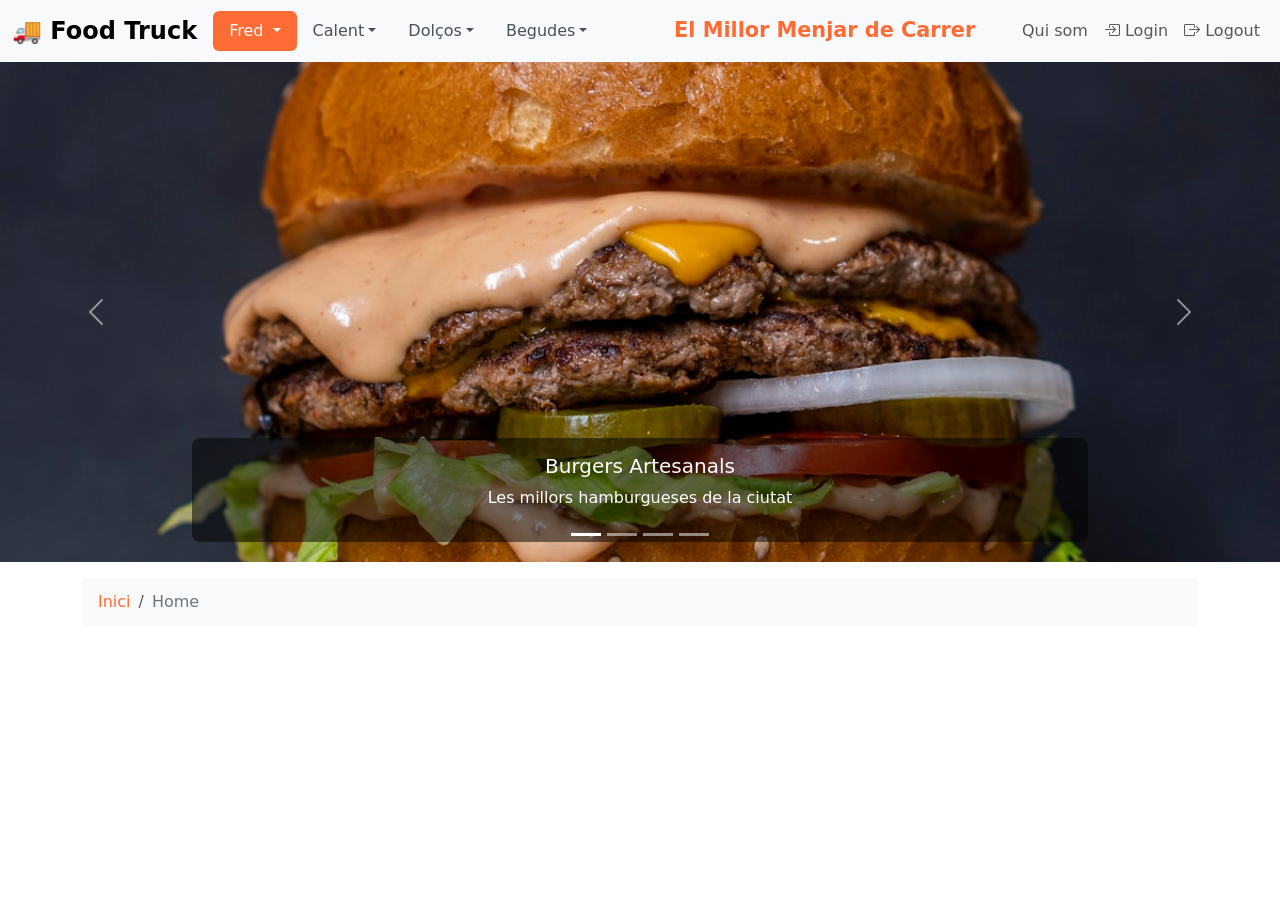
<file: index.html>
<!DOCTYPE html>
<html lang="ca">
<head>
    <meta charset="UTF-8">
    <meta name="viewport" content="width=device-width, initial-scale=1.0">
    <link href="https://cdn.jsdelivr.net/npm/bootstrap@5.3.0/dist/css/bootstrap.min.css" rel="stylesheet">
    <link rel="stylesheet" href="https://cdn.jsdelivr.net/npm/bootstrap-icons@1.11.3/font/bootstrap-icons.min.css">
    <link rel="stylesheet" href="styles.css">
    <title>Food Truck</title>
</head>
<body>
   <!-- Checkbox oculto para controlar el modal -->
   <input type="checkbox" id="loginModal" hidden>
   
   <header>
        <nav class="navbar navbar-expand-lg navbar-light bg-light shadow-sm">
            <div class="container-fluid">
                <!-- Logo (Navbrand) -->
                <a class="navbar-brand" href="#">🚚 Food Truck</a>
                
                <!-- Botón hamburguesa para móviles -->
                <button class="navbar-toggler" type="button" data-bs-toggle="collapse" data-bs-target="#navbarContent" aria-controls="navbarContent" aria-expanded="false" aria-label="Toggle navigation">
                    <span class="navbar-toggler-icon"></span>
                </button>
                
                <div class="collapse navbar-collapse" id="navbarContent">
                    <ul class="nav nav-pills me-auto mb-2 mb-lg-0">
                        <!-- Fred -->
                        <li class="nav-item dropdown">
                            <a class="nav-link dropdown-toggle active" href="#" id="fredDropdown" role="button" data-bs-toggle="dropdown" aria-expanded="false">
                                Fred
                            </a>
                            <ul class="dropdown-menu" aria-labelledby="fredDropdown">
                                <li><a class="dropdown-item" href="#entrepaiber">Entrepà de ibèric</a></li>
                                <li><a class="dropdown-item" href="#entrepaformat">Entrepà formatge</a></li>
                            </ul>
                        </li>
                        
                        <!-- Calent -->
                        <li class="nav-item dropdown">
                            <a class="nav-link dropdown-toggle" href="#" id="calentDropdown" role="button" data-bs-toggle="dropdown" aria-expanded="false">Calent</a>
                            <ul class="dropdown-menu" aria-labelledby="calentDropdown">
                                <li><a class="dropdown-item" href="#burger">Burger</a></li>
                                <li><a class="dropdown-item" href="#frankfurt">Frankfurt</a></li>
                            </ul>
                        </li>
                        
                        <!-- Dolços -->
                        <li class="nav-item dropdown">
                            <a class="nav-link dropdown-toggle" href="#" id="dolcosDropdown" role="button" data-bs-toggle="dropdown" aria-expanded="false">Dolços</a>
                            <ul class="dropdown-menu" aria-labelledby="dolcosDropdown">
                                <li><a class="dropdown-item" href="#magnum">Gelat Magnum</a></li>
                                <li><a class="dropdown-item" href="#crepe">Crêppe xocolata</a></li>
                            </ul>
                        </li>
                        
                        <!-- Begudes -->
                        <li class="nav-item dropdown">
                            <a class="nav-link dropdown-toggle" href="#" id="begudesDropdown" role="button" data-bs-toggle="dropdown" aria-expanded="false">Begudes</a>
                            <ul class="dropdown-menu" aria-labelledby="begudesDropdown">
                                <li><a class="dropdown-item" href="#cocacola">Coca Cola</a></li>
                                <li><a class="dropdown-item" href="#cervesa">Cervesa</a></li>
                            </ul>
                        </li>
                    </ul>
                    
                    <!-- Título del sitio web -->
                    <span class="site-title d-none d-lg-block" id="bienvenida"></span>
                    <span class="site-title d-none d-lg-block">El Millor Menjar de Carrer</span>
                    
                    <!-- Menú adicional -->
                    <ul class="navbar-nav ms-auto mb-2 mb-lg-0">
                        <li class="nav-item">
                            <a class="nav-link" href="quisom.html">Qui som</a>
                        </li>
                        <li class="nav-item">
                            <label for="loginModal" class="nav-link" style="cursor: pointer;">
                                <i class="bi bi-box-arrow-in-right"></i> Login
                            </label>
                        </li>
                        <li class="nav-item">
                            <a class="nav-link" href="#"><i class="bi bi-box-arrow-right"></i> Logout</a>
                        </li>
                    </ul>
                </div>
            </div>
        </nav>
   </header>
   
   <!-- Modal de Login -->
   <div class="login-modal">
       <div class="modal-content-custom">
           <label for="loginModal" class="close-modal">&times;</label>
           <h4 class="mb-3">Iniciar Sessió</h4>
           <form id="loginForm" method="#" action="#">
               <div class="mb-3">
                   <label for="username" class="form-label">Nom d'usuari:</label>
                   <input type="text" class="form-control" id="username" name="username" required>
               </div>
               <div class="mb-3">
                   <label for="password" class="form-label">Contrasenya:</label>
                   <input type="password" class="form-control" id="password" name="password" required>
               </div>
               <div class="d-flex gap-2">
                   <button type="submit" class="btn btn-primary">Enviar</button>
                   <label for="loginModal" class="btn btn-secondary">Cancel·lar</label>
               </div>
           </form>
       </div>
   </div>
   
   <!-- Carrusel de imágenes -->
   <div id="foodCarousel" class="carousel slide" data-bs-ride="carousel">
       <div class="carousel-indicators">
           <button type="button" data-bs-target="#foodCarousel" data-bs-slide-to="0" class="active" aria-current="true" aria-label="Slide 1"></button>
           <button type="button" data-bs-target="#foodCarousel" data-bs-slide-to="1" aria-label="Slide 2"></button>
           <button type="button" data-bs-target="#foodCarousel" data-bs-slide-to="2" aria-label="Slide 3"></button>
           <button type="button" data-bs-target="#foodCarousel" data-bs-slide-to="3" aria-label="Slide 4"></button>
       </div>
       <div class="carousel-inner">
           <div class="carousel-item active">
               <img src="img/carrousel4.jpg" class="d-block w-100" alt="Burger deliciosa">
               <div class="carousel-caption d-none d-md-block">
                   <h5>Burgers Artesanals</h5>
                   <p>Les millors hamburgueses de la ciutat</p>
               </div>
           </div>
           <div class="carousel-item">
               <img src="img/carrousel2.jpg" class="d-block w-100" alt="Menjar variado">
               <div class="carousel-caption d-none d-md-block">
                   <h5>Menjar Casolà</h5>
                   <p>Sabors autèntics i frescos</p>
               </div>
           </div>
           <div class="carousel-item">
               <img src="img/carrousel3.jpg" class="d-block w-100" alt="Postres">
               <div class="carousel-caption d-none d-md-block">
                   <h5>Dolços Irresistibles</h5>
                   <p>El millor final per al teu àpat</p>
               </div>
           </div>
           <div class="carousel-item">
               <img src="img/carrousel1.jpg" class="d-block w-100" alt="Begudes">
               <div class="carousel-caption d-none d-md-block">
                   <h5>Begudes Refrescants</h5>
                   <p>Per acompanyar el teu menjar</p>
               </div>
           </div>
       </div>
       <button class="carousel-control-prev" type="button" data-bs-target="#foodCarousel" data-bs-slide="prev">
           <span class="carousel-control-prev-icon" aria-hidden="true"></span>
           <span class="visually-hidden">Anterior</span>
       </button>
       <button class="carousel-control-next" type="button" data-bs-target="#foodCarousel" data-bs-slide="next">
           <span class="carousel-control-next-icon" aria-hidden="true"></span>
           <span class="visually-hidden">Següent</span>
       </button>
   </div>
   
   <!-- Breadcrumb -->
   <nav aria-label="breadcrumb" class="container mt-3">
       <ol class="breadcrumb">
           <li class="breadcrumb-item"><a href="index.html">Inici</a></li>
           <li class="breadcrumb-item active" aria-current="page">Home</li>
       </ol>
   </nav>
   
   <footer>

   </footer>
   <script src="https://cdn.jsdelivr.net/npm/bootstrap@5.3.0/dist/js/bootstrap.bundle.min.js"></script>
   <script src="script.js"></script>
</body>
</html>
</file>
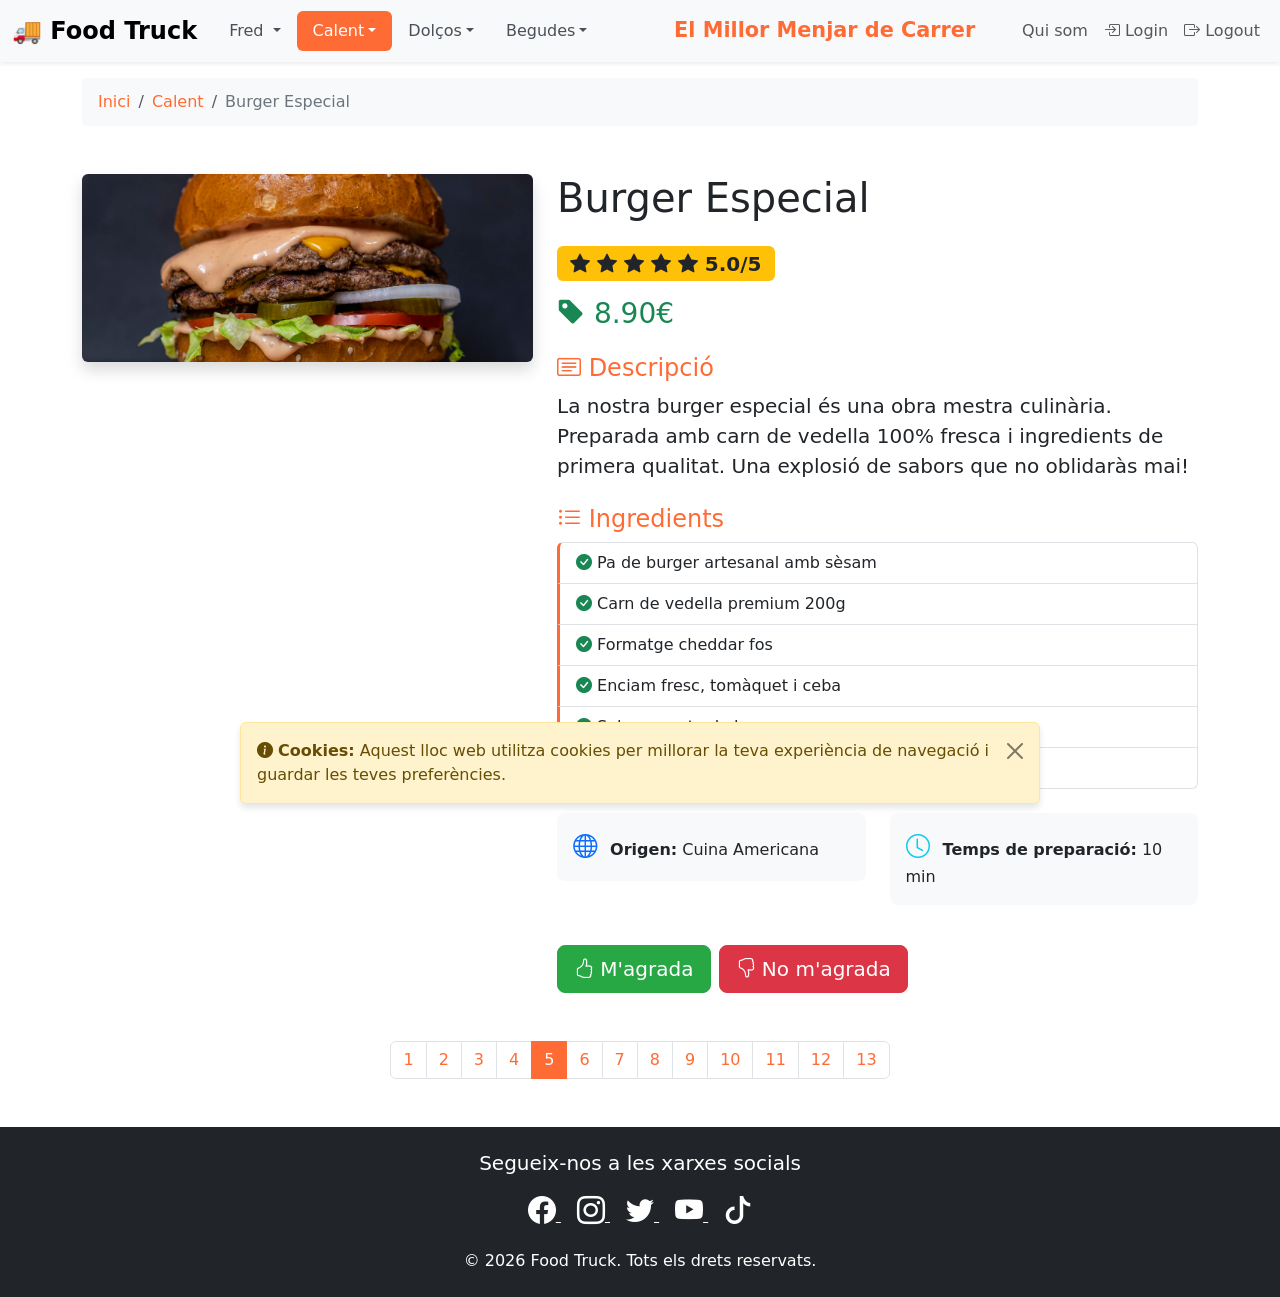
<file: burger.html>
<!DOCTYPE html>
<html lang="ca">
<head>
    <meta charset="UTF-8">
    <meta name="viewport" content="width=device-width, initial-scale=1.0">
    <link href="https://cdn.jsdelivr.net/npm/bootstrap@5.3.0/dist/css/bootstrap.min.css" rel="stylesheet">
    <link rel="stylesheet" href="https://cdn.jsdelivr.net/npm/bootstrap-icons@1.11.3/font/bootstrap-icons.min.css">
    <link rel="stylesheet" href="styles.css">
    <title>Burger Especial - Food Truck</title>
</head>
<body>
   <!-- Checkbox oculto para controlar el modal -->
   <input type="checkbox" id="loginModal" hidden>
   
   <header>
        <nav class="navbar navbar-expand-lg navbar-light bg-light shadow-sm">
            <div class="container-fluid">
                <!-- Logo (Navbrand) -->
                <a class="navbar-brand" href="index.html" data-bs-toggle="tooltip" data-bs-placement="bottom" title="Tornar a l'inici">🚚 Food Truck</a>
                
                <!-- Botón hamburguesa para móviles -->
                <button class="navbar-toggler" type="button" data-bs-toggle="collapse" data-bs-target="#navbarContent" aria-controls="navbarContent" aria-expanded="false" aria-label="Toggle navigation">
                    <span class="navbar-toggler-icon"></span>
                </button>
                
                <div class="collapse navbar-collapse" id="navbarContent">
                    <ul class="nav nav-pills me-auto mb-2 mb-lg-0">
                        <!-- Fred -->
                        <li class="nav-item dropdown">
                            <a class="nav-link dropdown-toggle" href="#" id="fredDropdown" role="button" data-bs-toggle="dropdown" aria-expanded="false" data-bs-title="Menjar fred" title="Menjar fred">
                                Fred
                            </a>
                            <ul class="dropdown-menu" aria-labelledby="fredDropdown">
                                <li><a class="dropdown-item" href="entrepa-iberic.html">Entrepà de ibèric</a></li>
                                <li><a class="dropdown-item" href="entrepa-formatge.html">Entrepà formatge</a></li>
                                <li><a class="dropdown-item" href="entrepa-pernil.html">Entrepà pernil</a></li>
                            </ul>
                        </li>
                        
                        <!-- Calent -->
                        <li class="nav-item dropdown">
                            <a class="nav-link dropdown-toggle active" href="#" id="calentDropdown" role="button" data-bs-toggle="dropdown" aria-expanded="false" data-bs-title="Menjar calent" title="Menjar calent">Calent</a>
                            <ul class="dropdown-menu" aria-labelledby="calentDropdown">
                                <li><a class="dropdown-item" href="burger.html">Burger</a></li>
                                <li><a class="dropdown-item" href="frankfurt.html">Frankfurt</a></li>
                                <li><a class="dropdown-item" href="pizza.html">Pizza</a></li>
                            </ul>
                        </li>
                        
                        <!-- Dolços -->
                        <li class="nav-item dropdown">
                            <a class="nav-link dropdown-toggle" href="#" id="dolcosDropdown" role="button" data-bs-toggle="dropdown" aria-expanded="false" data-bs-title="Postres dolços" title="Postres dolços">Dolços</a>
                            <ul class="dropdown-menu" aria-labelledby="dolcosDropdown">
                                <li><a class="dropdown-item" href="gelat-magnum.html">Gelat Magnum</a></li>
                                <li><a class="dropdown-item" href="crepe.html">Crêppe xocolata</a></li>
                                <li><a class="dropdown-item" href="brownie.html">Brownie</a></li>
                            </ul>
                        </li>
                        
                        <!-- Begudes -->
                        <li class="nav-item dropdown">
                            <a class="nav-link dropdown-toggle" href="#" id="begudesDropdown" role="button" data-bs-toggle="dropdown" aria-expanded="false" data-bs-title="Begudes i refrescs" title="Begudes i refrescs">Begudes</a>
                            <ul class="dropdown-menu" aria-labelledby="begudesDropdown">
                                <li><a class="dropdown-item" href="cocacola.html">Coca Cola</a></li>
                                <li><a class="dropdown-item" href="cervesa.html">Cervesa</a></li>
                                <li><a class="dropdown-item" href="suc-natural.html">Suc natural</a></li>
                            </ul>
                        </li>
                    </ul>
                    
                    <!-- Título del sitio web -->
                    <span class="site-title d-none d-lg-block" id="bienvenida"></span>
                    <span class="site-title d-none d-lg-block">El Millor Menjar de Carrer</span>
                    
                    <!-- Menú adicional -->
                    <ul class="navbar-nav ms-auto mb-2 mb-lg-0">
                        <li class="nav-item">
                            <a class="nav-link" href="quisom.html" data-bs-toggle="tooltip" data-bs-placement="bottom" title="Coneix la nostra història">Qui som</a>
                        </li>
                        <li class="nav-item">
                            <label for="loginModal" class="nav-link" style="cursor: pointer;" data-bs-toggle="tooltip" data-bs-placement="bottom" title="Iniciar sessió">
                                <i class="bi bi-box-arrow-in-right"></i> Login
                            </label>
                        </li>
                        <li class="nav-item">
                            <a class="nav-link" href="#" data-bs-toggle="tooltip" data-bs-placement="bottom" title="Tancar sessió"><i class="bi bi-box-arrow-right"></i> Logout</a>
                        </li>
                    </ul>
                </div>
            </div>
        </nav>
   </header>
   
   <!-- Modal de Login -->
   <div class="login-modal">
       <div class="modal-content-custom">
           <label for="loginModal" class="close-modal">&times;</label>
           <h4 class="mb-3">Iniciar Sessió</h4>
           <form id="loginForm" method="#" action="#">
               <div class="mb-3">
                   <label for="username" class="form-label">Nom d'usuari:</label>
                   <input type="text" class="form-control" id="username" name="username" required>
               </div>
               <div class="mb-3">
                   <label for="password" class="form-label">Contrasenya:</label>
                   <input type="password" class="form-control" id="password" name="password" required>
               </div>
               <div class="d-flex gap-2">
                   <button type="submit" class="btn btn-primary">Enviar</button>
                   <label for="loginModal" class="btn btn-secondary">Cancel·lar</label>
               </div>
           </form>
       </div>
   </div>
   
   <!-- Breadcrumb -->
   <nav aria-label="breadcrumb" class="container mt-3">
       <ol class="breadcrumb">
           <li class="breadcrumb-item"><a href="index.html">Inici</a></li>
           <li class="breadcrumb-item"><a href="index.html">Calent</a></li>
           <li class="breadcrumb-item active" aria-current="page">Burger Especial</li>
       </ol>
   </nav>
   
   <!-- Contenido del producto -->
   <div class="container my-5">
       <div class="row">
           <!-- Imagen del producto -->
           <div class="col-lg-5">
               <img src="img/carrousel4.jpg" class="img-fluid rounded shadow product-image" alt="Burger Especial">
           </div>
           
           <!-- Descripción del producto -->
           <div class="col-lg-7">
               <h1 class="mb-4">Burger Especial</h1>
               
               <div class="product-info">
                   <!-- Valoración -->
                   <div class="mb-3">
                       <span class="badge bg-warning text-dark fs-5">
                           <i class="bi bi-star-fill"></i>
                           <i class="bi bi-star-fill"></i>
                           <i class="bi bi-star-fill"></i>
                           <i class="bi bi-star-fill"></i>
                           <i class="bi bi-star-fill"></i>
                           5.0/5
                       </span>
                   </div>
                   
                   <!-- Precio -->
                   <div class="mb-4">
                       <h3 class="text-success">
                           <i class="bi bi-tag-fill"></i> 8.90€
                       </h3>
                   </div>
                   
                   <!-- Descripción -->
                   <h4><i class="bi bi-card-text"></i> Descripció</h4>
                   <p class="lead">
                       La nostra burger especial és una obra mestra culinària. Preparada amb carn de vedella 100% fresca i ingredients de primera qualitat. 
                       Una explosió de sabors que no oblidaràs mai!
                   </p>
                   
                   <!-- Ingredientes -->
                   <h4><i class="bi bi-list-ul"></i> Ingredients</h4>
                   <ul class="list-group mb-4">
                       <li class="list-group-item"><i class="bi bi-check-circle-fill text-success"></i> Pa de burger artesanal amb sèsam</li>
                       <li class="list-group-item"><i class="bi bi-check-circle-fill text-success"></i> Carn de vedella premium 200g</li>
                       <li class="list-group-item"><i class="bi bi-check-circle-fill text-success"></i> Formatge cheddar fos</li>
                       <li class="list-group-item"><i class="bi bi-check-circle-fill text-success"></i> Enciam fresc, tomàquet i ceba</li>
                       <li class="list-group-item"><i class="bi bi-check-circle-fill text-success"></i> Salsa secreta de la casa</li>
                       <li class="list-group-item"><i class="bi bi-check-circle-fill text-success"></i> Bacon cruixent</li>
                   </ul>
                   
                   <!-- Información adicional -->
                   <div class="row mb-4">
                       <div class="col-md-6">
                           <div class="info-box">
                               <i class="bi bi-globe text-primary fs-4"></i>
                               <strong>Origen:</strong> Cuina Americana
                           </div>
                       </div>
                       <div class="col-md-6">
                           <div class="info-box">
                               <i class="bi bi-clock text-info fs-4"></i>
                               <strong>Temps de preparació:</strong> 10 min
                           </div>
                       </div>
                   </div>
                   
                   <!-- Botones de acción -->
                   <div class="d-flex gap-2">
                       <button class="btn btn-success btn-lg" data-bs-toggle="tooltip" title="Valorar positivament">
                           <i class="bi bi-hand-thumbs-up"></i> M'agrada
                       </button>
                       <button class="btn btn-danger btn-lg" data-bs-toggle="tooltip" title="Valorar negativament">
                           <i class="bi bi-hand-thumbs-down"></i> No m'agrada
                       </button>
                   </div>
               </div>
           </div>
       </div>
   </div>
   
   <!-- Paginación -->
   <div class="container my-4">
       <nav aria-label="Paginació de productes">
           <ul class="pagination justify-content-center">
               <li class="page-item">
                   <a class="page-link" href="index.html" data-bs-toggle="tooltip" data-bs-placement="top" title="Pàgina principal">1</a>
               </li>
               <li class="page-item">
                   <a class="page-link" href="entrepa-iberic.html" data-bs-toggle="tooltip" data-bs-placement="top" title="Entrepà de ibèric">2</a>
               </li>
               <li class="page-item">
                   <a class="page-link" href="entrepa-formatge.html" data-bs-toggle="tooltip" data-bs-placement="top" title="Entrepà formatge">3</a>
               </li>
               <li class="page-item">
                   <a class="page-link" href="entrepa-pernil.html" data-bs-toggle="tooltip" data-bs-placement="top" title="Entrepà pernil">4</a>
               </li>
               <li class="page-item active">
                   <a class="page-link" href="burger.html" data-bs-toggle="tooltip" data-bs-placement="top" title="Burger especial">5</a>
               </li>
               <li class="page-item">
                   <a class="page-link" href="frankfurt.html" data-bs-toggle="tooltip" data-bs-placement="top" title="Frankfurt premium">6</a>
               </li>
               <li class="page-item">
                   <a class="page-link" href="pizza.html" data-bs-toggle="tooltip" data-bs-placement="top" title="Pizza artesanal">7</a>
               </li>
               <li class="page-item">
                   <a class="page-link" href="gelat-magnum.html" data-bs-toggle="tooltip" data-bs-placement="top" title="Gelat Magnum">8</a>
               </li>
               <li class="page-item">
                   <a class="page-link" href="crepe.html" data-bs-toggle="tooltip" data-bs-placement="top" title="Crêppe xocolata">9</a>
               </li>
               <li class="page-item">
                   <a class="page-link" href="brownie.html" data-bs-toggle="tooltip" data-bs-placement="top" title="Brownie casolà">10</a>
               </li>
               <li class="page-item">
                   <a class="page-link" href="cocacola.html" data-bs-toggle="tooltip" data-bs-placement="top" title="Coca Cola">11</a>
               </li>
               <li class="page-item">
                   <a class="page-link" href="cervesa.html" data-bs-toggle="tooltip" data-bs-placement="top" title="Cervesa artesana">12</a>
               </li>
               <li class="page-item">
                   <a class="page-link" href="suc-natural.html" data-bs-toggle="tooltip" data-bs-placement="top" title="Suc natural">13</a>
               </li>
           </ul>
       </nav>
   </div>
   
   <!-- Alerta de Cookies -->
   <div class="alert alert-warning alert-dismissible fade show cookie-alert" role="alert" id="cookieAlert">
       <i class="bi bi-info-circle-fill"></i>
       <strong>Cookies:</strong> Aquest lloc web utilitza cookies per millorar la teva experiència de navegació i guardar les teves preferències.
       <button type="button" class="btn-close" data-bs-dismiss="alert" aria-label="Tancar" data-bs-toggle="tooltip" title="Tancar avís"></button>
   </div>
   
   <footer class="bg-dark text-white text-center py-4">
       <div class="container">
           <h5 class="mb-3">Segueix-nos a les xarxes socials</h5>
           <div class="social-icons mb-3">
               <a href="https://www.facebook.com" target="_blank" class="text-white mx-2" data-bs-toggle="tooltip" title="Facebook">
                   <i class="bi bi-facebook fs-3"></i>
               </a>
               <a href="https://www.instagram.com" target="_blank" class="text-white mx-2" data-bs-toggle="tooltip" title="Instagram">
                   <i class="bi bi-instagram fs-3"></i>
               </a>
               <a href="https://www.twitter.com" target="_blank" class="text-white mx-2" data-bs-toggle="tooltip" title="Twitter">
                   <i class="bi bi-twitter fs-3"></i>
               </a>
               <a href="https://www.youtube.com" target="_blank" class="text-white mx-2" data-bs-toggle="tooltip" title="YouTube">
                   <i class="bi bi-youtube fs-3"></i>
               </a>
               <a href="https://www.tiktok.com" target="_blank" class="text-white mx-2" data-bs-toggle="tooltip" title="TikTok">
                   <i class="bi bi-tiktok fs-3"></i>
               </a>
           </div>
           <p class="mb-0">&copy; 2026 Food Truck. Tots els drets reservats.</p>
       </div>
   </footer>
   
   <script src="https://cdn.jsdelivr.net/npm/bootstrap@5.3.0/dist/js/bootstrap.bundle.min.js"></script>
   <script src="script.js"></script>
</body>
</html>
</file>
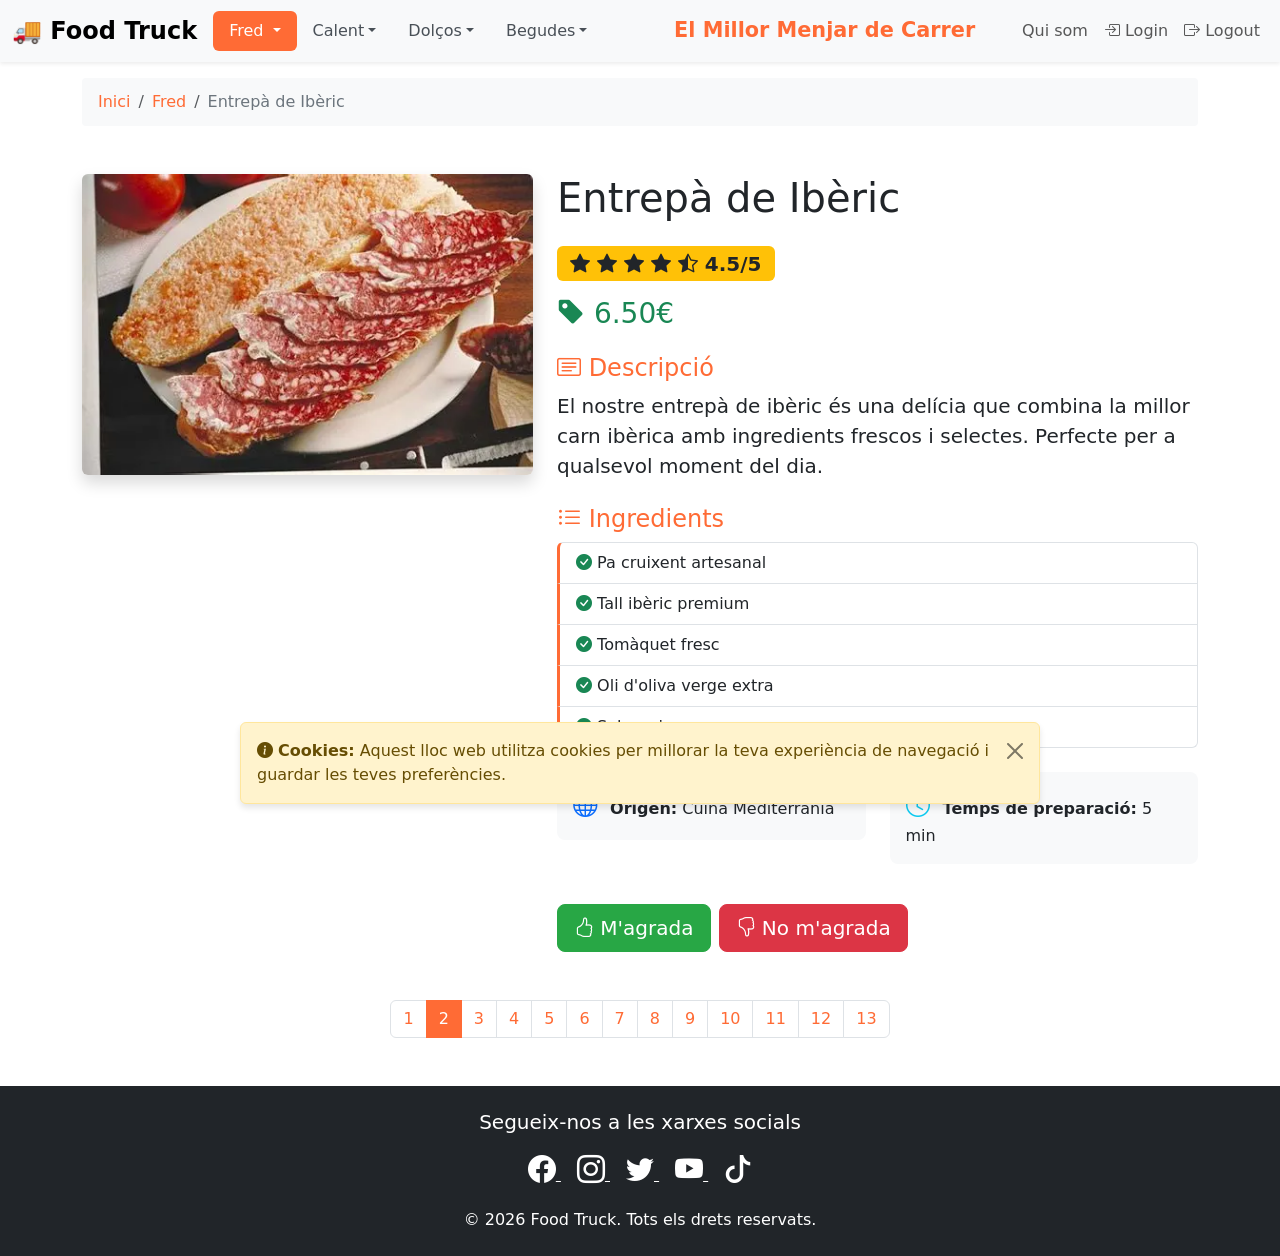
<file: entrepa-iberic.html>
<!DOCTYPE html>
<html lang="ca">
<head>
    <meta charset="UTF-8">
    <meta name="viewport" content="width=device-width, initial-scale=1.0">
    <link href="https://cdn.jsdelivr.net/npm/bootstrap@5.3.0/dist/css/bootstrap.min.css" rel="stylesheet">
    <link rel="stylesheet" href="https://cdn.jsdelivr.net/npm/bootstrap-icons@1.11.3/font/bootstrap-icons.min.css">
    <link rel="stylesheet" href="styles.css">
    <title>Entrepà de Ibèric - Food Truck</title>
</head>
<body>
   <!-- Checkbox oculto para controlar el modal -->
   <input type="checkbox" id="loginModal" hidden>
   
   <header>
        <nav class="navbar navbar-expand-lg navbar-light bg-light shadow-sm">
            <div class="container-fluid">
                <!-- Logo (Navbrand) -->
                <a class="navbar-brand" href="index.html" data-bs-toggle="tooltip" data-bs-placement="bottom" title="Tornar a l'inici">🚚 Food Truck</a>
                
                <!-- Botón hamburguesa para móviles -->
                <button class="navbar-toggler" type="button" data-bs-toggle="collapse" data-bs-target="#navbarContent" aria-controls="navbarContent" aria-expanded="false" aria-label="Toggle navigation">
                    <span class="navbar-toggler-icon"></span>
                </button>
                
                <div class="collapse navbar-collapse" id="navbarContent">
                    <ul class="nav nav-pills me-auto mb-2 mb-lg-0">
                        <!-- Fred -->
                        <li class="nav-item dropdown">
                            <a class="nav-link dropdown-toggle active" href="#" id="fredDropdown" role="button" data-bs-toggle="dropdown" aria-expanded="false" data-bs-title="Menjar fred" title="Menjar fred">
                                Fred
                            </a>
                            <ul class="dropdown-menu" aria-labelledby="fredDropdown">
                                <li><a class="dropdown-item" href="entrepa-iberic.html">Entrepà de ibèric</a></li>
                                <li><a class="dropdown-item" href="entrepa-formatge.html">Entrepà formatge</a></li>
                                <li><a class="dropdown-item" href="entrepa-pernil.html">Entrepà pernil</a></li>
                            </ul>
                        </li>
                        
                        <!-- Calent -->
                        <li class="nav-item dropdown">
                            <a class="nav-link dropdown-toggle" href="#" id="calentDropdown" role="button" data-bs-toggle="dropdown" aria-expanded="false" data-bs-title="Menjar calent" title="Menjar calent">Calent</a>
                            <ul class="dropdown-menu" aria-labelledby="calentDropdown">
                                <li><a class="dropdown-item" href="burger.html">Burger</a></li>
                                <li><a class="dropdown-item" href="frankfurt.html">Frankfurt</a></li>
                                <li><a class="dropdown-item" href="pizza.html">Pizza</a></li>
                            </ul>
                        </li>
                        
                        <!-- Dolços -->
                        <li class="nav-item dropdown">
                            <a class="nav-link dropdown-toggle" href="#" id="dolcosDropdown" role="button" data-bs-toggle="dropdown" aria-expanded="false" data-bs-title="Postres dolços" title="Postres dolços">Dolços</a>
                            <ul class="dropdown-menu" aria-labelledby="dolcosDropdown">
                                <li><a class="dropdown-item" href="gelat-magnum.html">Gelat Magnum</a></li>
                                <li><a class="dropdown-item" href="crepe.html">Crêppe xocolata</a></li>
                                <li><a class="dropdown-item" href="brownie.html">Brownie</a></li>
                            </ul>
                        </li>
                        
                        <!-- Begudes -->
                        <li class="nav-item dropdown">
                            <a class="nav-link dropdown-toggle" href="#" id="begudesDropdown" role="button" data-bs-toggle="dropdown" aria-expanded="false" data-bs-title="Begudes i refrescs" title="Begudes i refrescs">Begudes</a>
                            <ul class="dropdown-menu" aria-labelledby="begudesDropdown">
                                <li><a class="dropdown-item" href="cocacola.html">Coca Cola</a></li>
                                <li><a class="dropdown-item" href="cervesa.html">Cervesa</a></li>
                                <li><a class="dropdown-item" href="suc-natural.html">Suc natural</a></li>
                            </ul>
                        </li>
                    </ul>
                    
                    <!-- Título del sitio web -->
                    <span class="site-title d-none d-lg-block" id="bienvenida"></span>
                    <span class="site-title d-none d-lg-block">El Millor Menjar de Carrer</span>
                    
                    <!-- Menú adicional -->
                    <ul class="navbar-nav ms-auto mb-2 mb-lg-0">
                        <li class="nav-item">
                            <a class="nav-link" href="quisom.html" data-bs-toggle="tooltip" data-bs-placement="bottom" title="Coneix la nostra història">Qui som</a>
                        </li>
                        <li class="nav-item">
                            <label for="loginModal" class="nav-link" style="cursor: pointer;" data-bs-toggle="tooltip" data-bs-placement="bottom" title="Iniciar sessió">
                                <i class="bi bi-box-arrow-in-right"></i> Login
                            </label>
                        </li>
                        <li class="nav-item">
                            <a class="nav-link" href="#" data-bs-toggle="tooltip" data-bs-placement="bottom" title="Tancar sessió"><i class="bi bi-box-arrow-right"></i> Logout</a>
                        </li>
                    </ul>
                </div>
            </div>
        </nav>
   </header>
   
   <!-- Modal de Login -->
   <div class="login-modal">
       <div class="modal-content-custom">
           <label for="loginModal" class="close-modal">&times;</label>
           <h4 class="mb-3">Iniciar Sessió</h4>
           <form id="loginForm" method="#" action="#">
               <div class="mb-3">
                   <label for="username" class="form-label">Nom d'usuari:</label>
                   <input type="text" class="form-control" id="username" name="username" required>
               </div>
               <div class="mb-3">
                   <label for="password" class="form-label">Contrasenya:</label>
                   <input type="password" class="form-control" id="password" name="password" required>
               </div>
               <div class="d-flex gap-2">
                   <button type="submit" class="btn btn-primary">Enviar</button>
                   <label for="loginModal" class="btn btn-secondary">Cancel·lar</label>
               </div>
           </form>
       </div>
   </div>
   
   <!-- Breadcrumb -->
   <nav aria-label="breadcrumb" class="container mt-3">
       <ol class="breadcrumb">
           <li class="breadcrumb-item"><a href="index.html">Inici</a></li>
           <li class="breadcrumb-item"><a href="index.html">Fred</a></li>
           <li class="breadcrumb-item active" aria-current="page">Entrepà de Ibèric</li>
       </ol>
   </nav>
   
   <!-- Contenido del producto -->
   <div class="container my-5">
       <div class="row">
           <!-- Imagen del producto -->
           <div class="col-lg-5">
               <img src="img/entrepa-iberic.jpg" class="img-fluid rounded shadow product-image" alt="Entrepà de Ibèric">
           </div>
           
           <!-- Descripción del producto -->
           <div class="col-lg-7">
               <h1 class="mb-4">Entrepà de Ibèric</h1>
               
               <div class="product-info">
                   <!-- Valoración -->
                   <div class="mb-3">
                       <span class="badge bg-warning text-dark fs-5">
                           <i class="bi bi-star-fill"></i>
                           <i class="bi bi-star-fill"></i>
                           <i class="bi bi-star-fill"></i>
                           <i class="bi bi-star-fill"></i>
                           <i class="bi bi-star-half"></i>
                           4.5/5
                       </span>
                   </div>
                   
                   <!-- Precio -->
                   <div class="mb-4">
                       <h3 class="text-success">
                           <i class="bi bi-tag-fill"></i> 6.50€
                       </h3>
                   </div>
                   
                   <!-- Descripción -->
                   <h4><i class="bi bi-card-text"></i> Descripció</h4>
                   <p class="lead">
                       El nostre entrepà de ibèric és una delícia que combina la millor carn ibèrica amb ingredients frescos i selectes. 
                       Perfecte per a qualsevol moment del dia.
                   </p>
                   
                   <!-- Ingredientes -->
                   <h4><i class="bi bi-list-ul"></i> Ingredients</h4>
                   <ul class="list-group mb-4">
                       <li class="list-group-item"><i class="bi bi-check-circle-fill text-success"></i> Pa cruixent artesanal</li>
                       <li class="list-group-item"><i class="bi bi-check-circle-fill text-success"></i> Tall ibèric premium</li>
                       <li class="list-group-item"><i class="bi bi-check-circle-fill text-success"></i> Tomàquet fresc</li>
                       <li class="list-group-item"><i class="bi bi-check-circle-fill text-success"></i> Oli d'oliva verge extra</li>
                       <li class="list-group-item"><i class="bi bi-check-circle-fill text-success"></i> Sal marina</li>
                   </ul>
                   
                   <!-- Información adicional -->
                   <div class="row mb-4">
                       <div class="col-md-6">
                           <div class="info-box">
                               <i class="bi bi-globe text-primary fs-4"></i>
                               <strong>Origen:</strong> Cuina Mediterrània
                           </div>
                       </div>
                       <div class="col-md-6">
                           <div class="info-box">
                               <i class="bi bi-clock text-info fs-4"></i>
                               <strong>Temps de preparació:</strong> 5 min
                           </div>
                       </div>
                   </div>
                   
                   <!-- Botones de acción -->
                   <div class="d-flex gap-2">
                       <button class="btn btn-success btn-lg" data-bs-toggle="tooltip" title="Valorar positivament">
                           <i class="bi bi-hand-thumbs-up"></i> M'agrada
                       </button>
                       <button class="btn btn-danger btn-lg" data-bs-toggle="tooltip" title="Valorar negativament">
                           <i class="bi bi-hand-thumbs-down"></i> No m'agrada
                       </button>
                   </div>
               </div>
           </div>
       </div>
   </div>
   
   <!-- Paginación -->
   <div class="container my-4">
       <nav aria-label="Paginació de productes">
           <ul class="pagination justify-content-center">
               <li class="page-item">
                   <a class="page-link" href="index.html" data-bs-toggle="tooltip" data-bs-placement="top" title="Pàgina principal">1</a>
               </li>
               <li class="page-item active">
                   <a class="page-link" href="entrepa-iberic.html" data-bs-toggle="tooltip" data-bs-placement="top" title="Entrepà de ibèric">2</a>
               </li>
               <li class="page-item">
                   <a class="page-link" href="entrepa-formatge.html" data-bs-toggle="tooltip" data-bs-placement="top" title="Entrepà formatge">3</a>
               </li>
               <li class="page-item">
                   <a class="page-link" href="entrepa-pernil.html" data-bs-toggle="tooltip" data-bs-placement="top" title="Entrepà pernil">4</a>
               </li>
               <li class="page-item">
                   <a class="page-link" href="burger.html" data-bs-toggle="tooltip" data-bs-placement="top" title="Burger especial">5</a>
               </li>
               <li class="page-item">
                   <a class="page-link" href="frankfurt.html" data-bs-toggle="tooltip" data-bs-placement="top" title="Frankfurt premium">6</a>
               </li>
               <li class="page-item">
                   <a class="page-link" href="pizza.html" data-bs-toggle="tooltip" data-bs-placement="top" title="Pizza artesanal">7</a>
               </li>
               <li class="page-item">
                   <a class="page-link" href="gelat-magnum.html" data-bs-toggle="tooltip" data-bs-placement="top" title="Gelat Magnum">8</a>
               </li>
               <li class="page-item">
                   <a class="page-link" href="crepe.html" data-bs-toggle="tooltip" data-bs-placement="top" title="Crêppe xocolata">9</a>
               </li>
               <li class="page-item">
                   <a class="page-link" href="brownie.html" data-bs-toggle="tooltip" data-bs-placement="top" title="Brownie casolà">10</a>
               </li>
               <li class="page-item">
                   <a class="page-link" href="cocacola.html" data-bs-toggle="tooltip" data-bs-placement="top" title="Coca Cola">11</a>
               </li>
               <li class="page-item">
                   <a class="page-link" href="cervesa.html" data-bs-toggle="tooltip" data-bs-placement="top" title="Cervesa artesana">12</a>
               </li>
               <li class="page-item">
                   <a class="page-link" href="suc-natural.html" data-bs-toggle="tooltip" data-bs-placement="top" title="Suc natural">13</a>
               </li>
           </ul>
       </nav>
   </div>
   
   <!-- Alerta de Cookies -->
   <div class="alert alert-warning alert-dismissible fade show cookie-alert" role="alert" id="cookieAlert">
       <i class="bi bi-info-circle-fill"></i>
       <strong>Cookies:</strong> Aquest lloc web utilitza cookies per millorar la teva experiència de navegació i guardar les teves preferències.
       <button type="button" class="btn-close" data-bs-dismiss="alert" aria-label="Tancar" data-bs-toggle="tooltip" title="Tancar avís"></button>
   </div>
   
   <footer class="bg-dark text-white text-center py-4">
       <div class="container">
           <h5 class="mb-3">Segueix-nos a les xarxes socials</h5>
           <div class="social-icons mb-3">
               <a href="https://www.facebook.com" target="_blank" class="text-white mx-2" data-bs-toggle="tooltip" title="Facebook">
                   <i class="bi bi-facebook fs-3"></i>
               </a>
               <a href="https://www.instagram.com" target="_blank" class="text-white mx-2" data-bs-toggle="tooltip" title="Instagram">
                   <i class="bi bi-instagram fs-3"></i>
               </a>
               <a href="https://www.twitter.com" target="_blank" class="text-white mx-2" data-bs-toggle="tooltip" title="Twitter">
                   <i class="bi bi-twitter fs-3"></i>
               </a>
               <a href="https://www.youtube.com" target="_blank" class="text-white mx-2" data-bs-toggle="tooltip" title="YouTube">
                   <i class="bi bi-youtube fs-3"></i>
               </a>
               <a href="https://www.tiktok.com" target="_blank" class="text-white mx-2" data-bs-toggle="tooltip" title="TikTok">
                   <i class="bi bi-tiktok fs-3"></i>
               </a>
           </div>
           <p class="mb-0">&copy; 2026 Food Truck. Tots els drets reservats.</p>
       </div>
   </footer>
   
   <script src="https://cdn.jsdelivr.net/npm/bootstrap@5.3.0/dist/js/bootstrap.bundle.min.js"></script>
   <script src="script.js"></script>
</body>
</html>
</file>
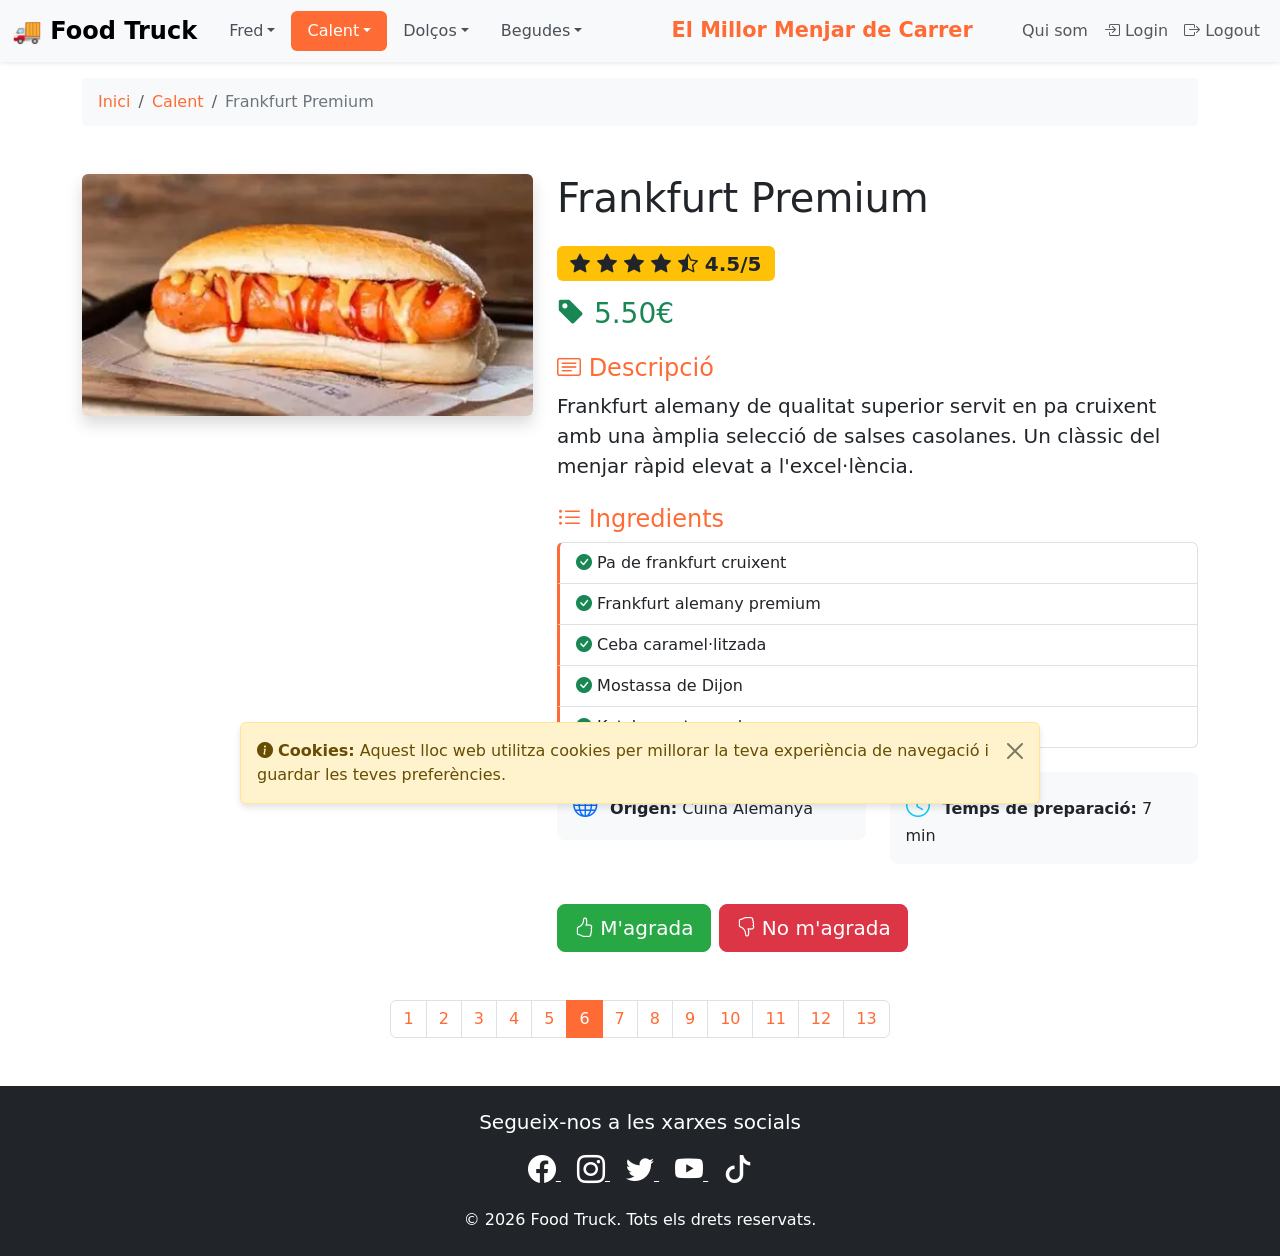
<file: frankfurt.html>
<!DOCTYPE html>
<html lang="ca">
<head>
    <meta charset="UTF-8">
    <meta name="viewport" content="width=device-width, initial-scale=1.0">
    <link href="https://cdn.jsdelivr.net/npm/bootstrap@5.3.0/dist/css/bootstrap.min.css" rel="stylesheet">
    <link rel="stylesheet" href="https://cdn.jsdelivr.net/npm/bootstrap-icons@1.11.3/font/bootstrap-icons.min.css">
    <link rel="stylesheet" href="styles.css">
    <title>Frankfurt Premium - Food Truck</title>
</head>
<body>
   <input type="checkbox" id="loginModal" hidden>
   
   <header>
        <nav class="navbar navbar-expand-lg navbar-light bg-light shadow-sm">
            <div class="container-fluid">
                <a class="navbar-brand" href="index.html" data-bs-toggle="tooltip" data-bs-placement="bottom" title="Tornar a l'inici">🚚 Food Truck</a>
                
                <button class="navbar-toggler" type="button" data-bs-toggle="collapse" data-bs-target="#navbarContent" aria-controls="navbarContent" aria-expanded="false" aria-label="Toggle navigation">
                    <span class="navbar-toggler-icon"></span>
                </button>
                
                <div class="collapse navbar-collapse" id="navbarContent">
                    <ul class="nav nav-pills me-auto mb-2 mb-lg-0">
                        <li class="nav-item dropdown">
                            <a class="nav-link dropdown-toggle" href="#" id="fredDropdown" role="button" data-bs-toggle="dropdown" aria-expanded="false" data-bs-title="Menjar fred" title="Menjar fred">Fred</a>
                            <ul class="dropdown-menu" aria-labelledby="fredDropdown">
                                <li><a class="dropdown-item" href="entrepa-iberic.html">Entrepà de ibèric</a></li>
                                <li><a class="dropdown-item" href="entrepa-formatge.html">Entrepà formatge</a></li>
                                <li><a class="dropdown-item" href="entrepa-pernil.html">Entrepà pernil</a></li>
                            </ul>
                        </li>
                        
                        <li class="nav-item dropdown">
                            <a class="nav-link dropdown-toggle active" href="#" id="calentDropdown" role="button" data-bs-toggle="dropdown" aria-expanded="false" data-bs-title="Menjar calent" title="Menjar calent">Calent</a>
                            <ul class="dropdown-menu" aria-labelledby="calentDropdown">
                                <li><a class="dropdown-item" href="burger.html">Burger</a></li>
                                <li><a class="dropdown-item" href="frankfurt.html">Frankfurt</a></li>
                                <li><a class="dropdown-item" href="pizza.html">Pizza</a></li>
                            </ul>
                        </li>
                        
                        <li class="nav-item dropdown">
                            <a class="nav-link dropdown-toggle" href="#" id="dolcosDropdown" role="button" data-bs-toggle="dropdown" aria-expanded="false" data-bs-title="Postres dolços" title="Postres dolços">Dolços</a>
                            <ul class="dropdown-menu" aria-labelledby="dolcosDropdown">
                                <li><a class="dropdown-item" href="gelat-magnum.html">Gelat Magnum</a></li>
                                <li><a class="dropdown-item" href="crepe.html">Crêppe xocolata</a></li>
                                <li><a class="dropdown-item" href="brownie.html">Brownie</a></li>
                            </ul>
                        </li>
                        
                        <li class="nav-item dropdown">
                            <a class="nav-link dropdown-toggle" href="#" id="begudesDropdown" role="button" data-bs-toggle="dropdown" aria-expanded="false" data-bs-title="Begudes i refrescs" title="Begudes i refrescs">Begudes</a>
                            <ul class="dropdown-menu" aria-labelledby="begudesDropdown">
                                <li><a class="dropdown-item" href="cocacola.html">Coca Cola</a></li>
                                <li><a class="dropdown-item" href="cervesa.html">Cervesa</a></li>
                                <li><a class="dropdown-item" href="suc-natural.html">Suc natural</a></li>
                            </ul>
                        </li>
                    </ul>
                    
                    <span class="site-title d-none d-lg-block" id="bienvenida"></span>
                    <span class="site-title d-none d-lg-block">El Millor Menjar de Carrer</span>
                    
                    <ul class="navbar-nav ms-auto mb-2 mb-lg-0">
                        <li class="nav-item">
                            <a class="nav-link" href="quisom.html" data-bs-toggle="tooltip" data-bs-placement="bottom" title="Coneix la nostra història">Qui som</a>
                        </li>
                        <li class="nav-item">
                            <label for="loginModal" class="nav-link" style="cursor: pointer;" data-bs-toggle="tooltip" data-bs-placement="bottom" title="Iniciar sessió">
                                <i class="bi bi-box-arrow-in-right"></i> Login
                            </label>
                        </li>
                        <li class="nav-item">
                            <a class="nav-link" href="#" data-bs-toggle="tooltip" data-bs-placement="bottom" title="Tancar sessió"><i class="bi bi-box-arrow-right"></i> Logout</a>
                        </li>
                    </ul>
                </div>
            </div>
        </nav>
   </header>
   
   <div class="login-modal">
       <div class="modal-content-custom">
           <label for="loginModal" class="close-modal">&times;</label>
           <h4 class="mb-3">Iniciar Sessió</h4>
           <form id="loginForm" method="#" action="#">
               <div class="mb-3">
                   <label for="username" class="form-label">Nom d'usuari:</label>
                   <input type="text" class="form-control" id="username" name="username" required>
               </div>
               <div class="mb-3">
                   <label for="password" class="form-label">Contrasenya:</label>
                   <input type="password" class="form-control" id="password" name="password" required>
               </div>
               <div class="d-flex gap-2">
                   <button type="submit" class="btn btn-primary">Enviar</button>
                   <label for="loginModal" class="btn btn-secondary">Cancel·lar</label>
               </div>
           </form>
       </div>
   </div>
   
   <nav aria-label="breadcrumb" class="container mt-3">
       <ol class="breadcrumb">
           <li class="breadcrumb-item"><a href="index.html">Inici</a></li>
           <li class="breadcrumb-item"><a href="index.html">Calent</a></li>
           <li class="breadcrumb-item active" aria-current="page">Frankfurt Premium</li>
       </ol>
   </nav>
   
   <div class="container my-5">
       <div class="row">
           <div class="col-lg-5">
               <img src="img/frsnk.jpg" class="img-fluid rounded shadow product-image" alt="Frankfurt Premium">
           </div>
           
           <div class="col-lg-7">
               <h1 class="mb-4">Frankfurt Premium</h1>
               
               <div class="product-info">
                   <div class="mb-3">
                       <span class="badge bg-warning text-dark fs-5">
                           <i class="bi bi-star-fill"></i>
                           <i class="bi bi-star-fill"></i>
                           <i class="bi bi-star-fill"></i>
                           <i class="bi bi-star-fill"></i>
                           <i class="bi bi-star-half"></i>
                           4.5/5
                       </span>
                   </div>
                   
                   <div class="mb-4">
                       <h3 class="text-success">
                           <i class="bi bi-tag-fill"></i> 5.50€
                       </h3>
                   </div>
                   
                   <h4><i class="bi bi-card-text"></i> Descripció</h4>
                   <p class="lead">
                       Frankfurt alemany de qualitat superior servit en pa cruixent amb una àmplia selecció de salses casolanes. 
                       Un clàssic del menjar ràpid elevat a l'excel·lència.
                   </p>
                   
                   <h4><i class="bi bi-list-ul"></i> Ingredients</h4>
                   <ul class="list-group mb-4">
                       <li class="list-group-item"><i class="bi bi-check-circle-fill text-success"></i> Pa de frankfurt cruixent</li>
                       <li class="list-group-item"><i class="bi bi-check-circle-fill text-success"></i> Frankfurt alemany premium</li>
                       <li class="list-group-item"><i class="bi bi-check-circle-fill text-success"></i> Ceba caramel·litzada</li>
                       <li class="list-group-item"><i class="bi bi-check-circle-fill text-success"></i> Mostassa de Dijon</li>
                       <li class="list-group-item"><i class="bi bi-check-circle-fill text-success"></i> Ketchup artesanal</li>
                   </ul>
                   
                   <div class="row mb-4">
                       <div class="col-md-6">
                           <div class="info-box">
                               <i class="bi bi-globe text-primary fs-4"></i>
                               <strong>Origen:</strong> Cuina Alemanya
                           </div>
                       </div>
                       <div class="col-md-6">
                           <div class="info-box">
                               <i class="bi bi-clock text-info fs-4"></i>
                               <strong>Temps de preparació:</strong> 7 min
                           </div>
                       </div>
                   </div>
                   
                   <div class="d-flex gap-2">
                       <button class="btn btn-success btn-lg" data-bs-toggle="tooltip" title="Valorar positivament">
                           <i class="bi bi-hand-thumbs-up"></i> M'agrada
                       </button>
                       <button class="btn btn-danger btn-lg" data-bs-toggle="tooltip" title="Valorar negativament">
                           <i class="bi bi-hand-thumbs-down"></i> No m'agrada
                       </button>
                   </div>
               </div>
           </div>
       </div>
   </div>
   
   <div class="container my-4">
       <nav aria-label="Paginació de productes">
           <ul class="pagination justify-content-center">
               <li class="page-item">
                   <a class="page-link" href="index.html" data-bs-toggle="tooltip" data-bs-placement="top" title="Pàgina principal">1</a>
               </li>
               <li class="page-item">
                   <a class="page-link" href="entrepa-iberic.html" data-bs-toggle="tooltip" data-bs-placement="top" title="Entrepà de ibèric">2</a>
               </li>
               <li class="page-item">
                   <a class="page-link" href="entrepa-formatge.html" data-bs-toggle="tooltip" data-bs-placement="top" title="Entrepà formatge">3</a>
               </li>
               <li class="page-item">
                   <a class="page-link" href="entrepa-pernil.html" data-bs-toggle="tooltip" data-bs-placement="top" title="Entrepà pernil">4</a>
               </li>
               <li class="page-item">
                   <a class="page-link" href="burger.html" data-bs-toggle="tooltip" data-bs-placement="top" title="Burger especial">5</a>
               </li>
               <li class="page-item active">
                   <a class="page-link" href="frankfurt.html" data-bs-toggle="tooltip" data-bs-placement="top" title="Frankfurt premium">6</a>
               </li>
               <li class="page-item">
                   <a class="page-link" href="pizza.html" data-bs-toggle="tooltip" data-bs-placement="top" title="Pizza artesanal">7</a>
               </li>
               <li class="page-item">
                   <a class="page-link" href="gelat-magnum.html" data-bs-toggle="tooltip" data-bs-placement="top" title="Gelat Magnum">8</a>
               </li>
               <li class="page-item">
                   <a class="page-link" href="crepe.html" data-bs-toggle="tooltip" data-bs-placement="top" title="Crêppe xocolata">9</a>
               </li>
               <li class="page-item">
                   <a class="page-link" href="brownie.html" data-bs-toggle="tooltip" data-bs-placement="top" title="Brownie casolà">10</a>
               </li>
               <li class="page-item">
                   <a class="page-link" href="cocacola.html" data-bs-toggle="tooltip" data-bs-placement="top" title="Coca Cola">11</a>
               </li>
               <li class="page-item">
                   <a class="page-link" href="cervesa.html" data-bs-toggle="tooltip" data-bs-placement="top" title="Cervesa artesana">12</a>
               </li>
               <li class="page-item">
                   <a class="page-link" href="suc-natural.html" data-bs-toggle="tooltip" data-bs-placement="top" title="Suc natural">13</a>
               </li>
           </ul>
       </nav>
   </div>
   
   <div class="alert alert-warning alert-dismissible fade show cookie-alert" role="alert" id="cookieAlert">
       <i class="bi bi-info-circle-fill"></i>
       <strong>Cookies:</strong> Aquest lloc web utilitza cookies per millorar la teva experiència de navegació i guardar les teves preferències.
       <button type="button" class="btn-close" data-bs-dismiss="alert" aria-label="Tancar" data-bs-toggle="tooltip" title="Tancar avís"></button>
   </div>
   
   <footer class="bg-dark text-white text-center py-4">
       <div class="container">
           <h5 class="mb-3">Segueix-nos a les xarxes socials</h5>
           <div class="social-icons mb-3">
               <a href="https://www.facebook.com" target="_blank" class="text-white mx-2" data-bs-toggle="tooltip" title="Facebook">
                   <i class="bi bi-facebook fs-3"></i>
               </a>
               <a href="https://www.instagram.com" target="_blank" class="text-white mx-2" data-bs-toggle="tooltip" title="Instagram">
                   <i class="bi bi-instagram fs-3"></i>
               </a>
               <a href="https://www.twitter.com" target="_blank" class="text-white mx-2" data-bs-toggle="tooltip" title="Twitter">
                   <i class="bi bi-twitter fs-3"></i>
               </a>
               <a href="https://www.youtube.com" target="_blank" class="text-white mx-2" data-bs-toggle="tooltip" title="YouTube">
                   <i class="bi bi-youtube fs-3"></i>
               </a>
               <a href="https://www.tiktok.com" target="_blank" class="text-white mx-2" data-bs-toggle="tooltip" title="TikTok">
                   <i class="bi bi-tiktok fs-3"></i>
               </a>
           </div>
           <p class="mb-0">&copy; 2026 Food Truck. Tots els drets reservats.</p>
       </div>
   </footer>
   
   <script src="https://cdn.jsdelivr.net/npm/bootstrap@5.3.0/dist/js/bootstrap.bundle.min.js"></script>
   <script src="script.js"></script>
</body>
</html>
</file>
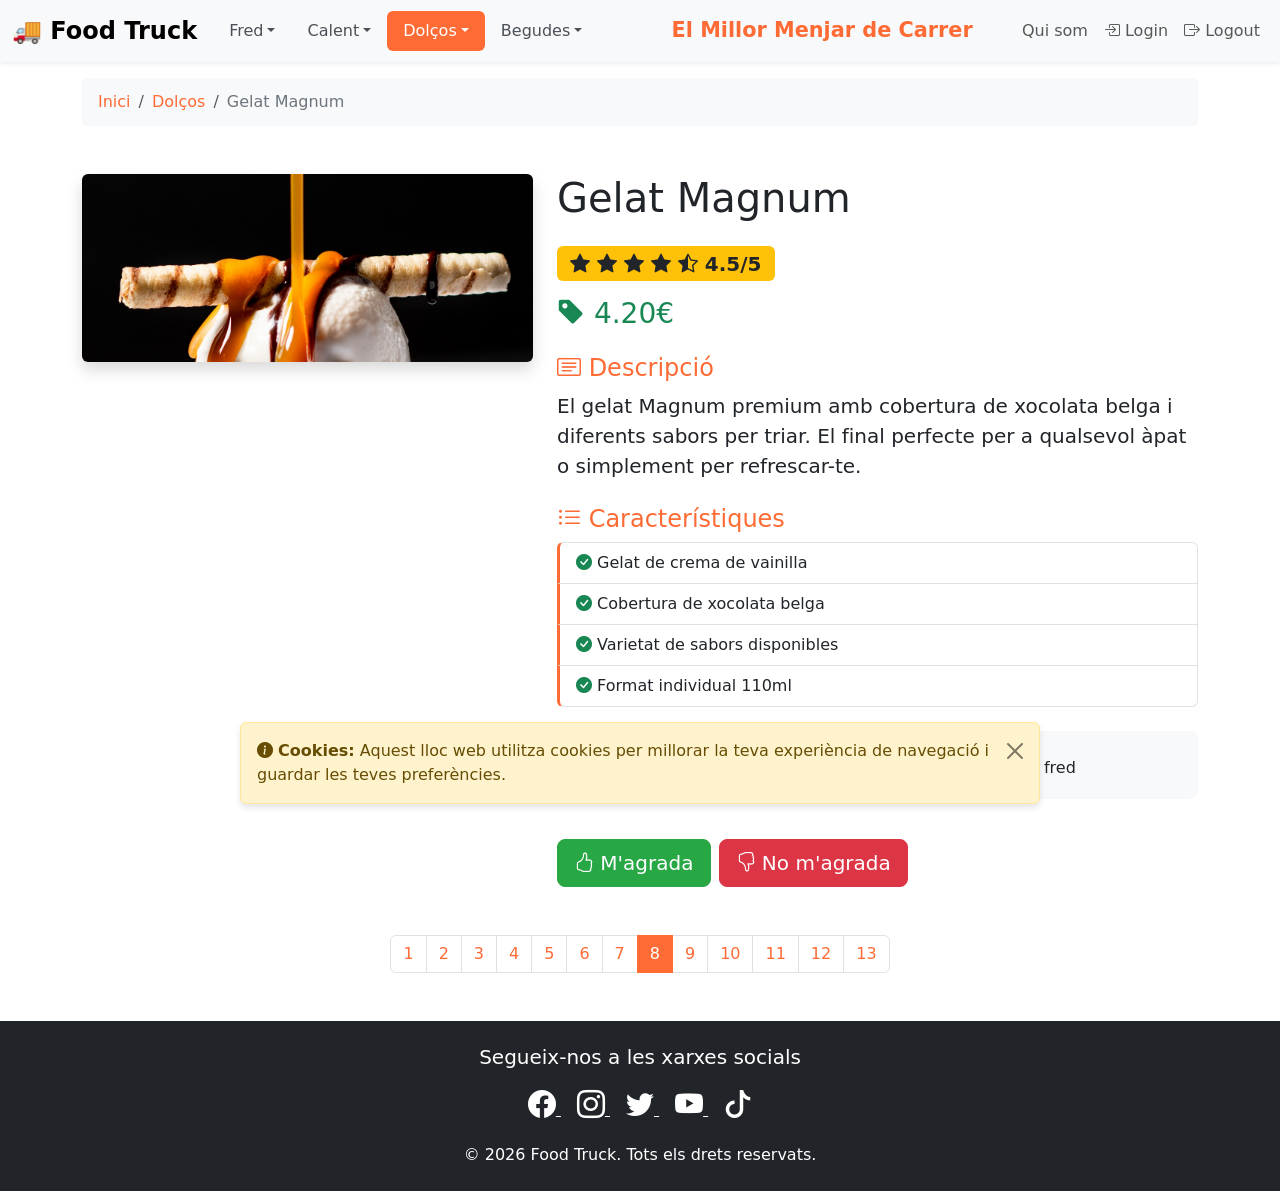
<file: gelat-magnum.html>
<!DOCTYPE html>
<html lang="ca">
<head>
    <meta charset="UTF-8">
    <meta name="viewport" content="width=device-width, initial-scale=1.0">
    <link href="https://cdn.jsdelivr.net/npm/bootstrap@5.3.0/dist/css/bootstrap.min.css" rel="stylesheet">
    <link rel="stylesheet" href="https://cdn.jsdelivr.net/npm/bootstrap-icons@1.11.3/font/bootstrap-icons.min.css">
    <link rel="stylesheet" href="styles.css">
    <title>Gelat Magnum - Food Truck</title>
</head>
<body>
   <input type="checkbox" id="loginModal" hidden>
   
   <header>
        <nav class="navbar navbar-expand-lg navbar-light bg-light shadow-sm">
            <div class="container-fluid">
                <a class="navbar-brand" href="index.html" data-bs-toggle="tooltip" data-bs-placement="bottom" title="Tornar a l'inici">🚚 Food Truck</a>
                
                <button class="navbar-toggler" type="button" data-bs-toggle="collapse" data-bs-target="#navbarContent" aria-controls="navbarContent" aria-expanded="false" aria-label="Toggle navigation">
                    <span class="navbar-toggler-icon"></span>
                </button>
                
                <div class="collapse navbar-collapse" id="navbarContent">
                    <ul class="nav nav-pills me-auto mb-2 mb-lg-0">
                        <li class="nav-item dropdown">
                            <a class="nav-link dropdown-toggle" href="#" id="fredDropdown" role="button" data-bs-toggle="dropdown" aria-expanded="false" data-bs-title="Menjar fred" title="Menjar fred">Fred</a>
                            <ul class="dropdown-menu" aria-labelledby="fredDropdown">
                                <li><a class="dropdown-item" href="entrepa-iberic.html">Entrepà de ibèric</a></li>
                                <li><a class="dropdown-item" href="entrepa-formatge.html">Entrepà formatge</a></li>
                                <li><a class="dropdown-item" href="entrepa-pernil.html">Entrepà pernil</a></li>
                            </ul>
                        </li>
                        
                        <li class="nav-item dropdown">
                            <a class="nav-link dropdown-toggle" href="#" id="calentDropdown" role="button" data-bs-toggle="dropdown" aria-expanded="false" data-bs-title="Menjar calent" title="Menjar calent">Calent</a>
                            <ul class="dropdown-menu" aria-labelledby="calentDropdown">
                                <li><a class="dropdown-item" href="burger.html">Burger</a></li>
                                <li><a class="dropdown-item" href="frankfurt.html">Frankfurt</a></li>
                                <li><a class="dropdown-item" href="pizza.html">Pizza</a></li>
                            </ul>
                        </li>
                        
                        <li class="nav-item dropdown">
                            <a class="nav-link dropdown-toggle active" href="#" id="dolcosDropdown" role="button" data-bs-toggle="dropdown" aria-expanded="false" data-bs-title="Postres dolços" title="Postres dolços">Dolços</a>
                            <ul class="dropdown-menu" aria-labelledby="dolcosDropdown">
                                <li><a class="dropdown-item" href="gelat-magnum.html">Gelat Magnum</a></li>
                                <li><a class="dropdown-item" href="crepe.html">Crêppe xocolata</a></li>
                                <li><a class="dropdown-item" href="brownie.html">Brownie</a></li>
                            </ul>
                        </li>
                        
                        <li class="nav-item dropdown">
                            <a class="nav-link dropdown-toggle" href="#" id="begudesDropdown" role="button" data-bs-toggle="dropdown" aria-expanded="false" data-bs-title="Begudes i refrescs" title="Begudes i refrescs">Begudes</a>
                            <ul class="dropdown-menu" aria-labelledby="begudesDropdown">
                                <li><a class="dropdown-item" href="cocacola.html">Coca Cola</a></li>
                                <li><a class="dropdown-item" href="cervesa.html">Cervesa</a></li>
                                <li><a class="dropdown-item" href="suc-natural.html">Suc natural</a></li>
                            </ul>
                        </li>
                    </ul>
                    
                    <span class="site-title d-none d-lg-block" id="bienvenida"></span>
                    <span class="site-title d-none d-lg-block">El Millor Menjar de Carrer</span>
                    
                    <ul class="navbar-nav ms-auto mb-2 mb-lg-0">
                        <li class="nav-item">
                            <a class="nav-link" href="quisom.html" data-bs-toggle="tooltip" data-bs-placement="bottom" title="Coneix la nostra història">Qui som</a>
                        </li>
                        <li class="nav-item">
                            <label for="loginModal" class="nav-link" style="cursor: pointer;" data-bs-toggle="tooltip" data-bs-placement="bottom" title="Iniciar sessió">
                                <i class="bi bi-box-arrow-in-right"></i> Login
                            </label>
                        </li>
                        <li class="nav-item">
                            <a class="nav-link" href="#" data-bs-toggle="tooltip" data-bs-placement="bottom" title="Tancar sessió"><i class="bi bi-box-arrow-right"></i> Logout</a>
                        </li>
                    </ul>
                </div>
            </div>
        </nav>
   </header>
   
   <div class="login-modal">
       <div class="modal-content-custom">
           <label for="loginModal" class="close-modal">&times;</label>
           <h4 class="mb-3">Iniciar Sessió</h4>
           <form id="loginForm" method="#" action="#">
               <div class="mb-3">
                   <label for="username" class="form-label">Nom d'usuari:</label>
                   <input type="text" class="form-control" id="username" name="username" required>
               </div>
               <div class="mb-3">
                   <label for="password" class="form-label">Contrasenya:</label>
                   <input type="password" class="form-control" id="password" name="password" required>
               </div>
               <div class="d-flex gap-2">
                   <button type="submit" class="btn btn-primary">Enviar</button>
                   <label for="loginModal" class="btn btn-secondary">Cancel·lar</label>
               </div>
           </form>
       </div>
   </div>
   
   <nav aria-label="breadcrumb" class="container mt-3">
       <ol class="breadcrumb">
           <li class="breadcrumb-item"><a href="index.html">Inici</a></li>
           <li class="breadcrumb-item"><a href="index.html">Dolços</a></li>
           <li class="breadcrumb-item active" aria-current="page">Gelat Magnum</li>
       </ol>
   </nav>
   
   <div class="container my-5">
       <div class="row">
           <div class="col-lg-5">
               <img src="img/carrousel3.jpg" class="img-fluid rounded shadow product-image" alt="Gelat Magnum">
           </div>
           
           <div class="col-lg-7">
               <h1 class="mb-4">Gelat Magnum</h1>
               
               <div class="product-info">
                   <div class="mb-3">
                       <span class="badge bg-warning text-dark fs-5">
                           <i class="bi bi-star-fill"></i>
                           <i class="bi bi-star-fill"></i>
                           <i class="bi bi-star-fill"></i>
                           <i class="bi bi-star-fill"></i>
                           <i class="bi bi-star-half"></i>
                           4.5/5
                       </span>
                   </div>
                   
                   <div class="mb-4">
                       <h3 class="text-success">
                           <i class="bi bi-tag-fill"></i> 4.20€
                       </h3>
                   </div>
                   
                   <h4><i class="bi bi-card-text"></i> Descripció</h4>
                   <p class="lead">
                       El gelat Magnum premium amb cobertura de xocolata belga i diferents sabors per triar. 
                       El final perfecte per a qualsevol àpat o simplement per refrescar-te.
                   </p>
                   
                   <h4><i class="bi bi-list-ul"></i> Característiques</h4>
                   <ul class="list-group mb-4">
                       <li class="list-group-item"><i class="bi bi-check-circle-fill text-success"></i> Gelat de crema de vainilla</li>
                       <li class="list-group-item"><i class="bi bi-check-circle-fill text-success"></i> Cobertura de xocolata belga</li>
                       <li class="list-group-item"><i class="bi bi-check-circle-fill text-success"></i> Varietat de sabors disponibles</li>
                       <li class="list-group-item"><i class="bi bi-check-circle-fill text-success"></i> Format individual 110ml</li>
                   </ul>
                   
                   <div class="row mb-4">
                       <div class="col-md-6">
                           <div class="info-box">
                               <i class="bi bi-globe text-primary fs-4"></i>
                               <strong>Origen:</strong> Internacional
                           </div>
                       </div>
                       <div class="col-md-6">
                           <div class="info-box">
                               <i class="bi bi-thermometer-snow text-info fs-4"></i>
                               <strong>Servit:</strong> Ben fred
                           </div>
                       </div>
                   </div>
                   
                   <div class="d-flex gap-2">
                       <button class="btn btn-success btn-lg" data-bs-toggle="tooltip" title="Valorar positivament">
                           <i class="bi bi-hand-thumbs-up"></i> M'agrada
                       </button>
                       <button class="btn btn-danger btn-lg" data-bs-toggle="tooltip" title="Valorar negativament">
                           <i class="bi bi-hand-thumbs-down"></i> No m'agrada
                       </button>
                   </div>
               </div>
           </div>
       </div>
   </div>
   
   <div class="container my-4">
       <nav aria-label="Paginació de productes">
           <ul class="pagination justify-content-center">
               <li class="page-item">
                   <a class="page-link" href="index.html" data-bs-toggle="tooltip" data-bs-placement="top" title="Pàgina principal">1</a>
               </li>
               <li class="page-item">
                   <a class="page-link" href="entrepa-iberic.html" data-bs-toggle="tooltip" data-bs-placement="top" title="Entrepà de ibèric">2</a>
               </li>
               <li class="page-item">
                   <a class="page-link" href="entrepa-formatge.html" data-bs-toggle="tooltip" data-bs-placement="top" title="Entrepà formatge">3</a>
               </li>
               <li class="page-item">
                   <a class="page-link" href="entrepa-pernil.html" data-bs-toggle="tooltip" data-bs-placement="top" title="Entrepà pernil">4</a>
               </li>
               <li class="page-item">
                   <a class="page-link" href="burger.html" data-bs-toggle="tooltip" data-bs-placement="top" title="Burger especial">5</a>
               </li>
               <li class="page-item">
                   <a class="page-link" href="frankfurt.html" data-bs-toggle="tooltip" data-bs-placement="top" title="Frankfurt premium">6</a>
               </li>
               <li class="page-item">
                   <a class="page-link" href="pizza.html" data-bs-toggle="tooltip" data-bs-placement="top" title="Pizza artesanal">7</a>
               </li>
               <li class="page-item active">
                   <a class="page-link" href="gelat-magnum.html" data-bs-toggle="tooltip" data-bs-placement="top" title="Gelat Magnum">8</a>
               </li>
               <li class="page-item">
                   <a class="page-link" href="crepe.html" data-bs-toggle="tooltip" data-bs-placement="top" title="Crêppe xocolata">9</a>
               </li>
               <li class="page-item">
                   <a class="page-link" href="brownie.html" data-bs-toggle="tooltip" data-bs-placement="top" title="Brownie casolà">10</a>
               </li>
               <li class="page-item">
                   <a class="page-link" href="cocacola.html" data-bs-toggle="tooltip" data-bs-placement="top" title="Coca Cola">11</a>
               </li>
               <li class="page-item">
                   <a class="page-link" href="cervesa.html" data-bs-toggle="tooltip" data-bs-placement="top" title="Cervesa artesana">12</a>
               </li>
               <li class="page-item">
                   <a class="page-link" href="suc-natural.html" data-bs-toggle="tooltip" data-bs-placement="top" title="Suc natural">13</a>
               </li>
           </ul>
       </nav>
   </div>
   
   <div class="alert alert-warning alert-dismissible fade show cookie-alert" role="alert" id="cookieAlert">
       <i class="bi bi-info-circle-fill"></i>
       <strong>Cookies:</strong> Aquest lloc web utilitza cookies per millorar la teva experiència de navegació i guardar les teves preferències.
       <button type="button" class="btn-close" data-bs-dismiss="alert" aria-label="Tancar" data-bs-toggle="tooltip" title="Tancar avís"></button>
   </div>
   
   <footer class="bg-dark text-white text-center py-4">
       <div class="container">
           <h5 class="mb-3">Segueix-nos a les xarxes socials</h5>
           <div class="social-icons mb-3">
               <a href="https://www.facebook.com" target="_blank" class="text-white mx-2" data-bs-toggle="tooltip" title="Facebook">
                   <i class="bi bi-facebook fs-3"></i>
               </a>
               <a href="https://www.instagram.com" target="_blank" class="text-white mx-2" data-bs-toggle="tooltip" title="Instagram">
                   <i class="bi bi-instagram fs-3"></i>
               </a>
               <a href="https://www.twitter.com" target="_blank" class="text-white mx-2" data-bs-toggle="tooltip" title="Twitter">
                   <i class="bi bi-twitter fs-3"></i>
               </a>
               <a href="https://www.youtube.com" target="_blank" class="text-white mx-2" data-bs-toggle="tooltip" title="YouTube">
                   <i class="bi bi-youtube fs-3"></i>
               </a>
               <a href="https://www.tiktok.com" target="_blank" class="text-white mx-2" data-bs-toggle="tooltip" title="TikTok">
                   <i class="bi bi-tiktok fs-3"></i>
               </a>
           </div>
           <p class="mb-0">&copy; 2026 Food Truck. Tots els drets reservats.</p>
       </div>
   </footer>
   
   <script src="https://cdn.jsdelivr.net/npm/bootstrap@5.3.0/dist/js/bootstrap.bundle.min.js"></script>
   <script src="script.js"></script>
</body>
</html>
</file>
<file: styles.css>
.navbar-brand {
    font-weight: bold;
    font-size: 1.5rem;
}

.nav-pills .nav-link {
    color: #495057;
}

.nav-pills .nav-link.active {
    background-color: #ff6b35;
}

.site-title {
    font-size: 1.3rem;
    font-weight: bold;
    color: #ff6b35;
    margin: 0 1rem;
}

/* Modal de Login - Sin JavaScript */
.login-modal {
    display: none;
    position: fixed;
    top: 70px; /* Bajo el navbar */
    right: 20px;
    width: 350px;
    z-index: 1050;
}

#loginModal:checked ~ .login-modal {
    display: block;
}

.modal-content-custom {
    background-color: white;
    padding: 2rem;
    border-radius: 8px;
    box-shadow: 0 4px 6px rgba(0, 0, 0, 0.1), 0 2px 4px rgba(0, 0, 0, 0.06);
    border: 1px solid #ddd;
}

.close-modal {
    position: absolute;
    top: 10px;
    right: 15px;
    font-size: 2rem;
    cursor: pointer;
    color: #888;
    line-height: 1;
}

.close-modal:hover {
    color: #333;
}

/* Ocultar el mensaje de bienvenida por defecto */
#welcomeMessage {
    display: none;
}

/* Mostrar mensaje de bienvenida cuando hay usuario */
#welcomeMessage:not(:empty) {
    display: block !important;
}

/* Estilos del Carrusel */
.carousel {
    margin-top: 0;
}

.carousel-item img {
    height: 500px;
    object-fit: cover;
}

.carousel-caption {
    background-color: rgba(0, 0, 0, 0.5);
    padding: 1rem;
    border-radius: 8px;
}

/* Breadcrumb */
.breadcrumb {
    background-color: #f8f9fa;
    padding: 0.75rem 1rem;
    border-radius: 0.25rem;
}

.breadcrumb-item a {
    color: #ff6b35;
    text-decoration: none;
}

.breadcrumb-item a:hover {
    text-decoration: underline;
}

.breadcrumb-item.active {
    color: #6c757d;
}

/* Cards de productos */
.card {
    border: 1px solid #dee2e6;
    transition: transform 0.3s, box-shadow 0.3s;
}

.card:hover {
    transform: translateY(-5px);
    box-shadow: 0 4px 8px rgba(0, 0, 0, 0.2);
}

.card-img-top {
    height: 200px;
    object-fit: cover;
}

.card-footer {
    background-color: #f8f9fa;
}

.btn-success {
    background-color: #28a745;
    border-color: #28a745;
}

.btn-danger {
    background-color: #dc3545;
    border-color: #dc3545;
}

/* Paginación */
.pagination .page-link {
    color: #ff6b35;
    border: 1px solid #dee2e6;
}

.pagination .page-item.active .page-link {
    background-color: #ff6b35;
    border-color: #ff6b35;
    color: white;
}

.pagination .page-link:hover {
    background-color: #f8f9fa;
    color: #ff6b35;
}

/* Alerta de Cookies */
.cookie-alert {
    position: fixed;
    bottom: 80px;
    left: 50%;
    transform: translateX(-50%);
    width: 90%;
    max-width: 800px;
    z-index: 1040;
    box-shadow: 0 4px 6px rgba(0, 0, 0, 0.1);
}

/* Footer */
footer {
    margin-top: 3rem;
}

.social-icons a {
    transition: transform 0.3s, color 0.3s;
}

.social-icons a:hover {
    transform: scale(1.2);
    color: #ff6b35 !important;
}

/* Páginas de productos */
.product-image {
    width: 100%;
    height: auto;
    max-height: 500px;
    object-fit: cover;
}

.product-info h4 {
    color: #ff6b35;
    margin-top: 1.5rem;
}

.info-box {
    background-color: #f8f9fa;
    padding: 1rem;
    border-radius: 8px;
    margin-bottom: 1rem;
}

.info-box i {
    margin-right: 0.5rem;
}

.list-group-item {
    border-left: 3px solid #ff6b35;
}
</file>
